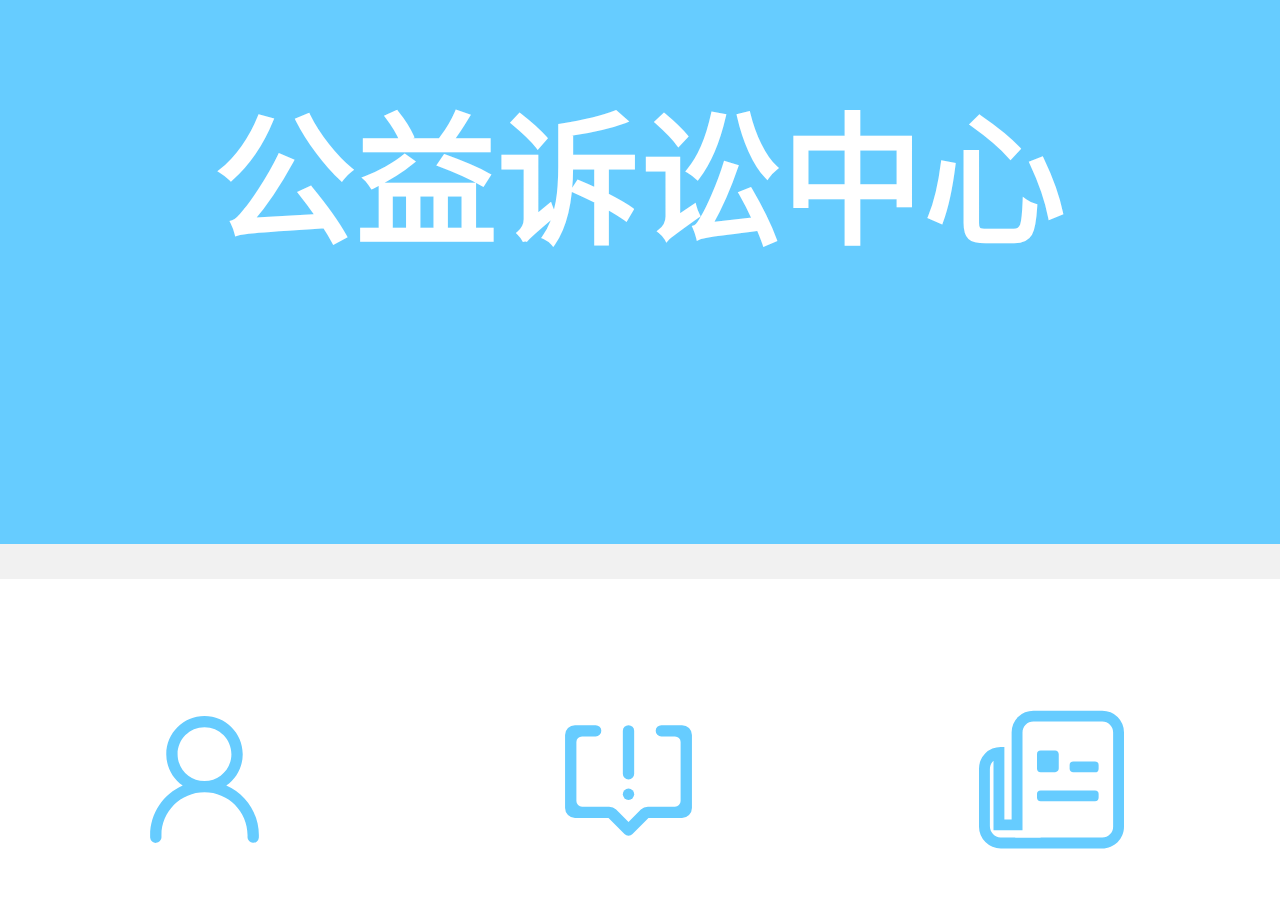
<file: index.html>
<html lang="zh-CN">
    <head>
        <meta http-equiv="content-type" content="text/html;charset=utf-8">
        <meta name="viewport" content="width=device-width, initial-scale=1, user-scalable=no, minimal-ui, user-scalable=no">
        <meta name="apple-mobile-web-app-capable" content="yes">
        <meta name="apple-mobile-web-app-status-bar-style" content="black">
        <meta name="format-detection" content="telephone=no, email=no">
        <script>window.onresize=function(){function n(){var n=Math.min(window.screen.width,window.innerWidth,document.documentElement.clientWidth);document.querySelector("html").style["font-size"]=n/7.5+"px"}return n(),n}();</script>
        <link rel="stylesheet" href="css/common.css">
        <script src="js/jquery-3.3.1.min.js"></script>
        <script src="js/jquery-liMarquee.js"></script>
        <style>
            body, div, html, footer, a, dl, dd, dt, h5, p, ul, li {
                padding: 0;
                margin: 0;
                text-decoration: none;
            } 

            body, html {
                height: 100%;
                background-color: #f1f1f1;
                font-family: Microsoft Yahei;
            }

            a:link    {color:black;}
            a:visited {color:black;}
            a:hover   {color:black;}
            a:active  {color:black;}


            #index-items {
                margin-top: .2rem;
                padding: .35rem  0 .45rem 0;
                width: 100%;
                background-color: #fff;
                font-size: .32rem;
            }

            #index-items img {
                height: .85rem;
                padding: .2rem 0 ;
            }

            #index-items dl {
                display: inline-block;
                width: 32%;
                text-align: center;
                margin: .2rem 0;
            }


            #rollpad {
                margin-top: .2rem;
                padding: .2rem 0;
                width: 100%;
                height: 2rem;
                background-color: #fff;
            }

            #rollpad h5{
                position: relative;
                top: .2rem;
                left: .2rem;
                font-size: .5rem;
                color: #52bff5
            }

            #rollpad  div {
                position: relative;
                top: .2rem;
                left: .1rem;
                margin: auto .3rem;
                font-size: .4rem;
                list-style-type: circle;

            }
            #rollpad  div ul {
                height: .5rem;
                overflow-y: hidden;
            }

            #rollpad  div ul li {
                text-align: center;
            }

            #rollpad  div ul li+li {
                margin-top: .2rem;
            }

            #footer {
                margin-top: .2rem; 
                width: 100%;
                height: .5rem;
                line-height: .5rem;
                background-color:  #282828;
                color: #fff;
                font-size: .20rem;
                text-align: center;
            }

            #bottom-nav {
                display: flex;
                justify-content: flex-start;
                margin-top: .2rem;
                width: 100%;
                height: 1.8rem;
                color: #fff;
                background-color: #f1f1f1;
                cursor: pointer;
                font-family:	KaiTi;
            }

            #bottom-nav .b-nav1 {
                width: 50%;
                background-color: #7afd7a;
                border-radius: .1rem;
                text-align: center;
            }

            #bottom-nav a {
                line-height: 1.7rem;
                font-size: .6rem;                
            }

            #bottom-nav a:hover {
                color: #fff;              
            }

            #bottom-nav .b-nav1 img {
                position: absolute;
                margin-top: .1rem;
                left: 1.2rem;
                height: 1.5rem;
                width: 1.5rem;
                opacity: 0.4;
                
            }

            #bottom-nav .b-nav2 {
                width: 50%;
                background-color: #80d3fd;
                border-radius: .1rem;
                text-align: center;
            }

            #bottom-nav .b-nav2 img {
                position: absolute;
                margin-top: .1rem;
                left: 4.8rem;
                height: 1.5rem;
                width: 1.5rem;
                opacity: 0.4;
            }


            .top {
                display: flex;
                width: 100%;
                height: 3.19rem;
                background-color: #66ccff;
            }

            .top h5 {
                margin: .4rem auto;
                text-align: center;
                color: #fff;
            }

            


        </style>
    </head>
<body>
        <div class="container">
            <div class="wrapper">
                <div class="top">
                    <h5>公益诉讼中心</h5>
                </div>
                <div id="index-items">
                    <a href="personal.html">
                        <dl>
                            <dt>
                                <img src="image/center.svg">
                            </dt>
                            <dd>个人中心</dd>
                        </dl>
                    </a>

                    <a href="form.html">
                            <dl>
                                <dt>
                                    <img src="image/support.svg">
                                </dt>
                                <dd>举报中心</dd>
                            </dl>
                        </a>

                        <a href="#">
                                <dl>
                                    <dt>
                                        <img src="image/news.svg">
                                    </dt>
                                    <dd>信息公开</dd>
                                </dl>
                            </a>

                        <a href="#">
                             <dl>
                                <dt>
                                     <img src="image/community.svg">
                                </dt>
                                <dd>社区服务</dd>
                             </dl>
                        </a>
                        <a href="#">
                                <dl>
                                   <dt>
                                        <img src="image/convinent.svg">
                                   </dt>
                                   <dd>便民服务</dd>
                                </dl>
                        </a>

                        <a href="#" class="more">
                                <dl>
                                   <dt>
                                        <img src="image/more.svg">
                                   </dt>
                                   <dd>更多</dd>
                                </dl>
                           </a>

                           
                
                </div>
                <div id="rollpad">
                    <h5>曝光台</h5>
                    <div class="roll">
                        <ul>
                            <li>一些信息1</li>
                            <li>一些信息2</li>
                            <li>一些信息3</li>
                            <li>一些信息4</li>
                            <li>一些信息45</li>
                        </ul>
                        
                    </div>
                   
                </div>

                <div id="bottom-nav">
                    <div class="b-nav1">
                        <a >通知公告</a>
                        <!--<img src="image/notification.svg">-->
                    </div>
                    <div class="b-nav2">
                        <!--<img src="image/form.svg">-->
                        <a >法律法规</a>
                    </div>
                </div>
            <footer id="footer">
                @xxxxxxxxx
            </footer>
        </div>

        
<script>
    //间歇性滚动公告栏
(function ($) {
        $.fn.extend({
            Scroll: function (opt, callback) {
                //参数初始化
                if (!opt) var opt = {};
                var _this = this.eq(0).find("ul:first");
                var lineH = _this.find("li:first").height(), //获取行高
                        line = opt.line ? parseInt(opt.line, 10) : parseInt(this.height() / lineH, 10), //每次滚动的行数，默认为一屏，即父容器高度
                        speed = opt.speed ? parseInt(opt.speed, 10) : 1000, //卷动速度，数值越大，速度越慢（毫秒）
                        timer = opt.timer ? parseInt(opt.timer, 10) : 4000; //滚动的时间间隔（毫秒）
                if (line == 0) line = 1;
                var upHeight = 0 - line * lineH;
                var downHeight=line * lineH - 0;
                //滚动函数
                scrollUp = function () {
                    _this.animate(
                        { marginTop: upHeight,
                          opacity : 0
                         },
                        speed,
                        function () {
                            for (i = 1; i <= line; i++) {
                                _this.find("li:first").appendTo(_this);
                            }
                            _this.css({ marginTop: 0,
                            });
                            _this.animate({
                                opacity: 1 
                            })
                        }
                    );
                },
                //向下滚动函数
                scrollDown = function () {
                    _this.animate(
                        { marginTop: downHeight },//动画展示css样式
                        speed,
                        function () {
                            _this.find("li:last").prependTo(_this);
                            _this.css({ marginTop: 0 });
                        }
                        )
                }
                var timerID
                //鼠标事件绑定
                _this.hover(function () {
                    clearInterval(timerID);
                }, function () {
                    timerID = setInterval("scrollUp()", timer);//这里调用向下或者向上滚动函数
                }).mouseout();
            }
        })
    })(jQuery);

$(document).ready(function(){
    $(".more").on("click", function(event) {
        $("#index-items").load("more.html");
    });

    /*$(".roll").liMarquee({
        loop: -1,
        circular: true
    });*/

    $(".roll").Scroll({ line: 1, speed: 500, timer: 4000 });

    
    

});


</script>
</body>
</html>
</file>
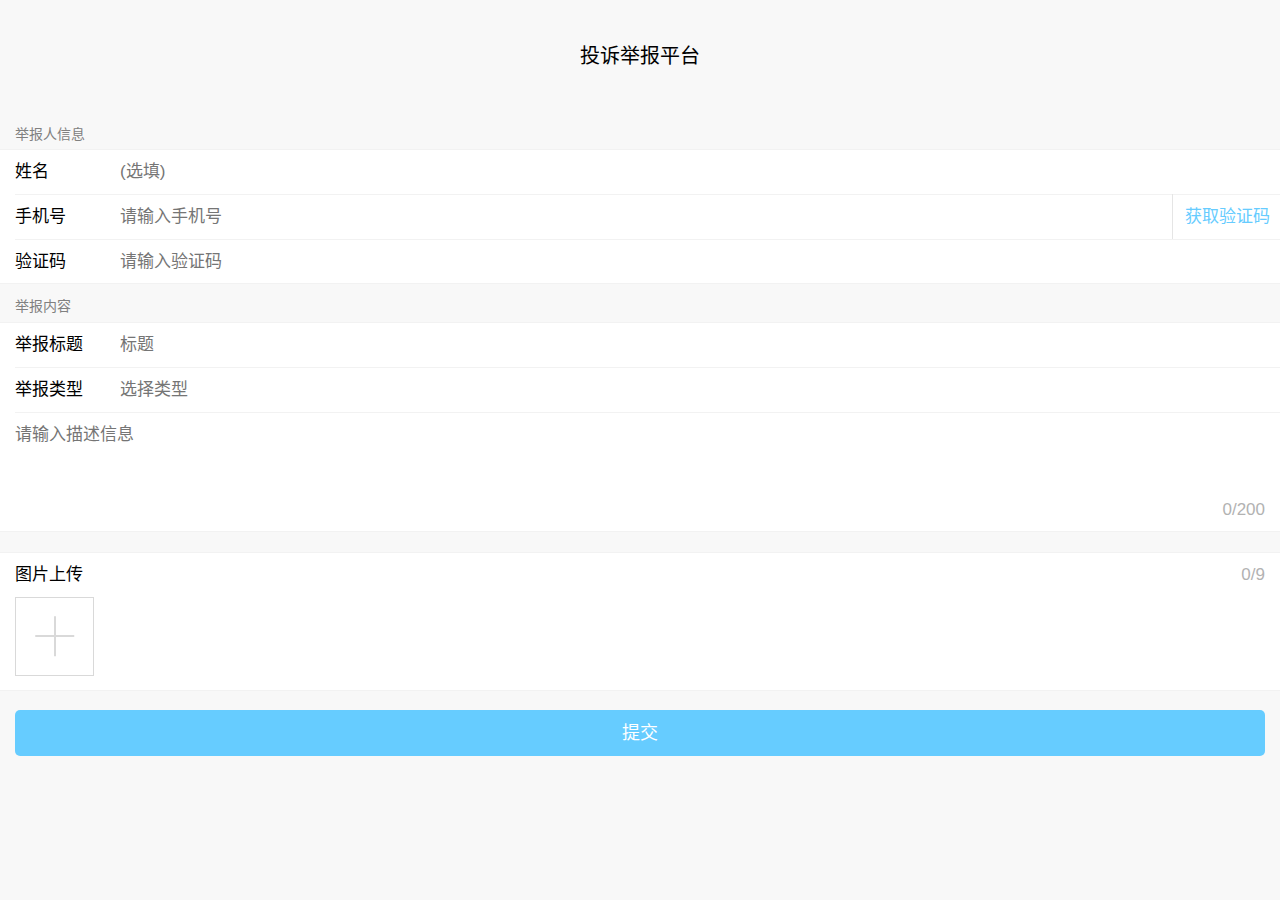
<file: form.html>
<html lang="zh-CN">
    <head>
        <meta http-equiv="content-type" content="text/html;charset=utf-8">
        <meta name="viewport" content="width=device-width, initial-scale=1, user-scalable=no, minimal-ui, user-scalable=no">
        <meta name="apple-mobile-web-app-capable" content="yes">
        <meta name="apple-mobile-web-app-status-bar-style" content="black">
        <meta name="format-detection" content="telephone=no, email=no">
        
        <link rel="stylesheet" href="css/common.css">
        <link rel="stylesheet" href="css/style.css">
        <link rel="stylesheet" href="css/jquery-weui.css">
        <script src="js/jquery-3.3.1.min.js"></script>
        <script src="js/jquery-weui.js"></script>
        
    </head>
    <body>
            <div class="weui-toptips weui-toptips_warn js_tooltips" style="display: none;">您有信息未填写</div>
        <div class="page__hd">
            <h1 class="page__title h1_title">投诉举报平台</h1>
        </div>
        <div class="weui-cells__title">举报人信息</div>
        <div class="weui-cells weui-cells_form">
            <div class="weui-cell">
                <div class="weui-cell__hd">
                    <label class="weui-label">姓名</label></div>
                    <div class="weui-cell__bd">
                        <input class="weui-input" type="text" placeholder="(选填)">
                    </div>
            </div>
            <div class="weui-cell weui-cell_vcode">
                <div class="weui-cell__hd">
                    <label class="weui-label">手机号</label>
                </div>
                <div class="weui-cell__bd">
                    <input class="weui-input" type="tel"  pattern="[0-9]*" placeholder="请输入手机号" id="tel-number">
                </div>
                <div class="weui-cell__ft">
                        <i class="weui-icon-warn"></i>
                    </div>
                <div class="weui-cell__ft">
                    <button class="weui-vcode-btn">获取验证码</button>
                </div>
            </div>
            <div class="weui-cell">
                <div class="weui-cell__hd">
                    <label class="weui-label">验证码</label></div>
                    <div class="weui-cell__bd">
                        <input class="weui-input" type="number" placeholder="请输入验证码" id="captcha">
                    </div>
                <div class="weui-cell__ft">
                        <i class="weui-icon-warn"></i>
                    </div>
            </div>
            
        </div>
        <div class="weui-cells__title">举报内容</div>
        <div class="weui-cells weui-cells_form">
                <div class="weui-cell">
                        <div class="weui-cell__hd">
                            <label class="weui-label">举报标题</label></div>
                            <div class="weui-cell__bd">
                                <input class="weui-input" type="text" placeholder="标题"">
                            </div>
                    </div>
                <div class="weui-cell" >
                        <div class="weui-cell__hd"><label class="weui-label">举报类型</label></div>
                        <div class="weui-cell__bd">
                            <input class="weui-input" type="text" value="" placeholder="选择类型" id="select-type">
                        </div>
                    </div>
            <div class="weui-cell">
                <div class="weui-cell__bd">
                    <textarea class="weui-textarea" placeholder="请输入描述信息" rows="3" id="input-text" maxlength="200"></textarea>
                    <div class="weui-textarea-counter"><span id="input-count">0</span>/200</div>
                </div>
            </div>
        </div>
        <div class="weui-gallery" id="gallery">
                <span class="weui-gallery__img" id="galleryImg"></span>
                <div class="weui-gallery__opr">
                    <a href="javascript:" class="weui-gallery__del">
                        <i class="weui-icon-delete weui-icon_gallery-delete"></i>
                    </a>
                </div>
            </div>
            <div class="weui-cells weui-cells_form">
                    <div class="weui-cell">
                        <div class="weui-cell__bd">
                            <div class="weui-uploader">
                                <div class="weui-uploader__hd">
                                    <p class="weui-uploader__title">图片上传</p>
                                    <div class="weui-uploader__info">
                                        <span id="upload_count">0</span>/<span id="upload_max">9</span></div>
                                </div>
                                <div class="weui-uploader__bd">
                                    <ul class="weui-uploader__files" id="uploaderFiles">
                                        </ul>
                                    <div class="weui-uploader__input-box">
                                        <input id="uploaderInput" class="weui-uploader__input" type="file" accept="image/*" multiple="">
                                    </div>
                                </div>
                            </div>
                        </div>
                    </div>
                </div>
        <div class="weui-btn-area">
            <input class="weui-btn weui-btn_primary" type="submit" id="submit" value="提交">
        </div>
        </div>
        <script type="text/javascript" class="uploader js_show">
            $(function(){
                var tmpl = '<li class="weui-uploader__file" style="background-image:url(#url#)"></li>',
                    $gallery = $("#gallery"), $galleryImg = $("#galleryImg"),
                    $uploaderInput = $("#uploaderInput"),
                    $uploaderFiles = $("#uploaderFiles"),
                    $uploadCount = $("#upload_count"),
                    $uploadMax = $("#upload_max"),
                    $input = $("#input-text"),
                    $inputCount = $("#input-count"),
                    $submit = $("#submit"),
                    $tooltips = $('.js_tooltips'),
                    $warnIcon = $('.weui-icon-warn'),
                    $selecter = $('#select-type'),
                    $selectSheet = $(".select-sheet")
                    ;

                //实时监控输入字符数量
                $input.on('input propertychange', function() {
                        $inputCount.text($input.val().length);
                });

                $uploaderFiles.change( function(e) {
                    $uploadCount.text($uploaderFiles.find("li").length);
                });

                $selecter.on('click', function(e) {
                    $selectSheet.css("display" , "block");
                });

                //小图点击浏览功能，使用了weui中的jquery
                
                $uploaderInput.on("change", function(e){
                    var src, url = window.URL || window.webkitURL || window.mozURL, files = e.target.files;
                    for (var i = 0, len = files.length; i < len; ++i) {
                        var file = files[i];
        
                        if (url) {
                            src = url.createObjectURL(file);
                        } else {
                            src = e.target.result;
                        }
        
                        $uploaderFiles.append($(tmpl.replace('#url#', src)));
                    }
                });
                $uploaderFiles.on("click", "li", function(){
                    $galleryImg.attr("style", this.getAttribute("style"));
                    $gallery.fadeIn(100);
                });
                $gallery.on("click", function(){
                    $gallery.fadeOut(100);
                });

                //提交表单
                $submit.on('click', function(){
                    if($('#captcha').val() == "" || $('#tel-number').val() == "") {
                        if ($tooltips.css('display') != 'none') return;

                        $('.page.cell').removeClass('slideIn');

                        $tooltips.css('display', 'block');
                        setTimeout(function () {
                            $tooltips.css('display', 'none');
                        }, 2000);

                        $warnIcon.css('display', 'inline-block');
                    } else {
                        $(location).attr('href', 'success.html');
                    }
                    
                });

                //单列选择器，使用了weui.js和jquery-weui，
                $selecter.picker({
                    title: "请选择投诉类型",
                    cols: [
                        {
                            textAlign: 'center',
                            values: ['社区相关', '村委会', '环境污染', '食品药品', '公共安全', '旅游相关', '交通相关', '医疗相关', '城市文明'] 
                        }
                    ]
                });



            });
        </script>
    </body>
</html>
</file>
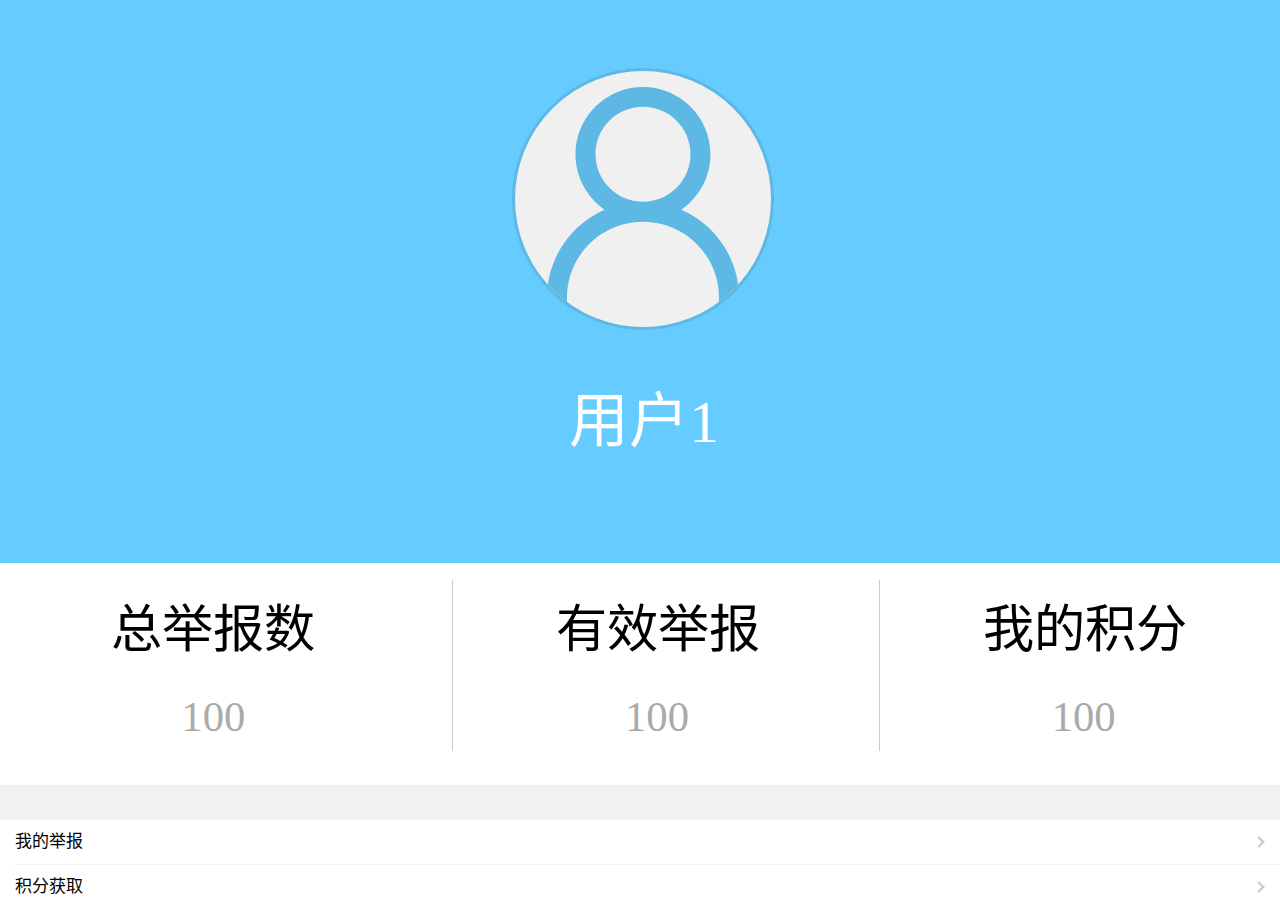
<file: personal.html>
<html lang="zh-CN">
    <head>
        <meta http-equiv="content-type" content="text/html;charset=utf-8">
        <meta name="viewport" content="width=device-width, initial-scale=1, user-scalable=no, minimal-ui, user-scalable=no">
        <meta name="apple-mobile-web-app-capable" content="yes">
        <meta name="apple-mobile-web-app-status-bar-style" content="black">
        <meta name="format-detection" content="telephone=no, email=no">
        <script>window.onresize=function(){function n(){var n=Math.min(window.screen.width,window.innerWidth,document.documentElement.clientWidth);document.querySelector("html").style["font-size"]=n/7.5+"px"}return n(),n}();</script>
        <link rel="stylesheet" href="css/common.css">
        <link rel="stylesheet" href="css/style.css">
        <script src="js/jquery-3.3.1.min.js"></script>
        <style>
                body, div, html, footer, a, dl, dd, dt, span {
                    padding: 0;
                    margin: 0;
                    text-decoration: none;
                } 
    
                body, html {
                    height: 100%;
                    background-color: #f1f1f1;
                    font-family: Microsoft Yahei;
                }
    
                a:link    {color:black;}
                a:visited {color:black;}
                a:hover   {color:black;}
                a:active  {color:black;}
    
    
                #personal-items {
                    margin-top: .2rem;
                    width: 100%;
                    height: 8rem;
                    background-color: #fff;
                    font-size: .32rem;
                }
    
                #personal-items img {
                    height: .85rem;
                    padding: .2rem 0 ;
                }
    
                #footer {
                    margin-top: .2rem; 
                    width: 100%;
                    height: .5rem;
                    line-height: .5rem;
                    background-color:  #282828;
                    color: #fff;
                    font-size: .20rem;
                    text-align: center;
                }
    
    
                .top {
                    display: block;
                    width: 100%;
                    height: 3.3rem;
                    background-color: #66ccff;
                }
    
                .top .header {
                    position: absolute;
                    top: .4em;
                    left: 3rem;
                    border: 3px solid #5eb8e4;
                    border-radius: 50%;
                    background-color: #f0f0f0;
                }

                .top .header img {
                    height: 1.5rem;
                    width: 1.5rem;
                    border-radius: 50%;
                    
                }

                .top .info {
                    position: absolute;
                    top: 2.2rem;
                    margin: 0 2.65rem;
                    width: 30%;
                    text-align: center;
                    color: #fff
                   
                }

                .top .info span { 
                    font-size: .35rem;
                }

                .top .info .points { 
                    display: block;
                    font-size: .2rem;
                    color: #d6eaf3;
                }

                .top .check-in {
                    position: absolute;
                    right: .5rem;
                    top: 1.4rem;
                    font-size: .28rem;
                    background-color: orange;
                    color: #fff;
                    border-radius: 5px;
                }

                .middle {
                    display: flex;
                    justify-content: space-around;
                    height: 1.3rem;
                    width: 100%;
                    background-color: #fff;
                }

                .middle div {
                    display: flex;
                    justify-content: space-around;
                    align-items: stretch;
                    
                    
                    height: 1.2rem;
                    width: 2.2rem;
                    text-align: center;
                }

                .middle span {
                    display: block;
                    font-size: .25rem;
                    bottom: 0rem;
                }

                .middle .label{
                    padding-top: .15rem;
                    font-size: .3rem;
                    height: .5rem;
                    width: 2.2rem;
                }

                .middle .number {  
                    position: absolute;
                    top: 4rem;
                    color: #aaa;
                }

                .middle div+div span {
                    padding-left: .2rem;
                }


               .middle div+div::before {
                    display: inline-block;
                    position: relative;
                    top: .1rem;
                    
                   
                    height: 1rem;
                    width: 1px;

                    border-left: .01rem solid #ccc;
                    content: '';
                    vertical-align: -.3rem;
                } /***/

            </style>
    </head>
    <body>
            <div class="container">
                <div class="wrapper">
                     <div class="top">
                        <div class="header"><img src="image/personal.svg"></div>
                        <div class="info">
                            <span>用户1</span>
                        </div>
                        

                    </div>
                    <div class="middle">
                            <div>
                                <div class="label">总举报数</div>
                                <span class="number">100</span>
                            </div>
                            <div>
                                <span class="label">有效举报</span>
                                <span class="number">100</span>
                            </div>
                            <div>
                                <span class="label">我的积分</span>
                                <span class="number">100</span>
                            </div>
                        </div>
                    <div id="personal-items">
                            <div class="weui-cells">
                                <div class="weui-cell weui-cell_access">
                                    <div class="weui-cell__bd">我的举报</div>
                                    <div class="weui-cell__ft" style="font-size: 0">
                                    </div>
                            </div>
                                <div class="weui-cell weui-cell_access">
                                        <div class="weui-cell__bd">积分获取</div>
                                        <div class="weui-cell__ft" style="font-size: 0"></div>
                                </div>
                                <div class="weui-cell weui-cell_access">
                                        <div class="weui-cell__bd">实名认证</div>
                                        <div class="weui-cell__ft" style="font-size: 0"></div>
                                 </div>
                                <div class="weui-cell weui-cell_access">
                                    <div class="weui-cell__bd">积分兑换</div>
                                    <div class="weui-cell__ft" style="font-size: 0"></div>
                                </div>   
                        </div>
                        
                    </div>
            
                            
                <footer id="footer">
                    @xxxxxxxxx
                </footer>
            </div>
            
    </body>
    <script>
    </script>
</html>
</file>
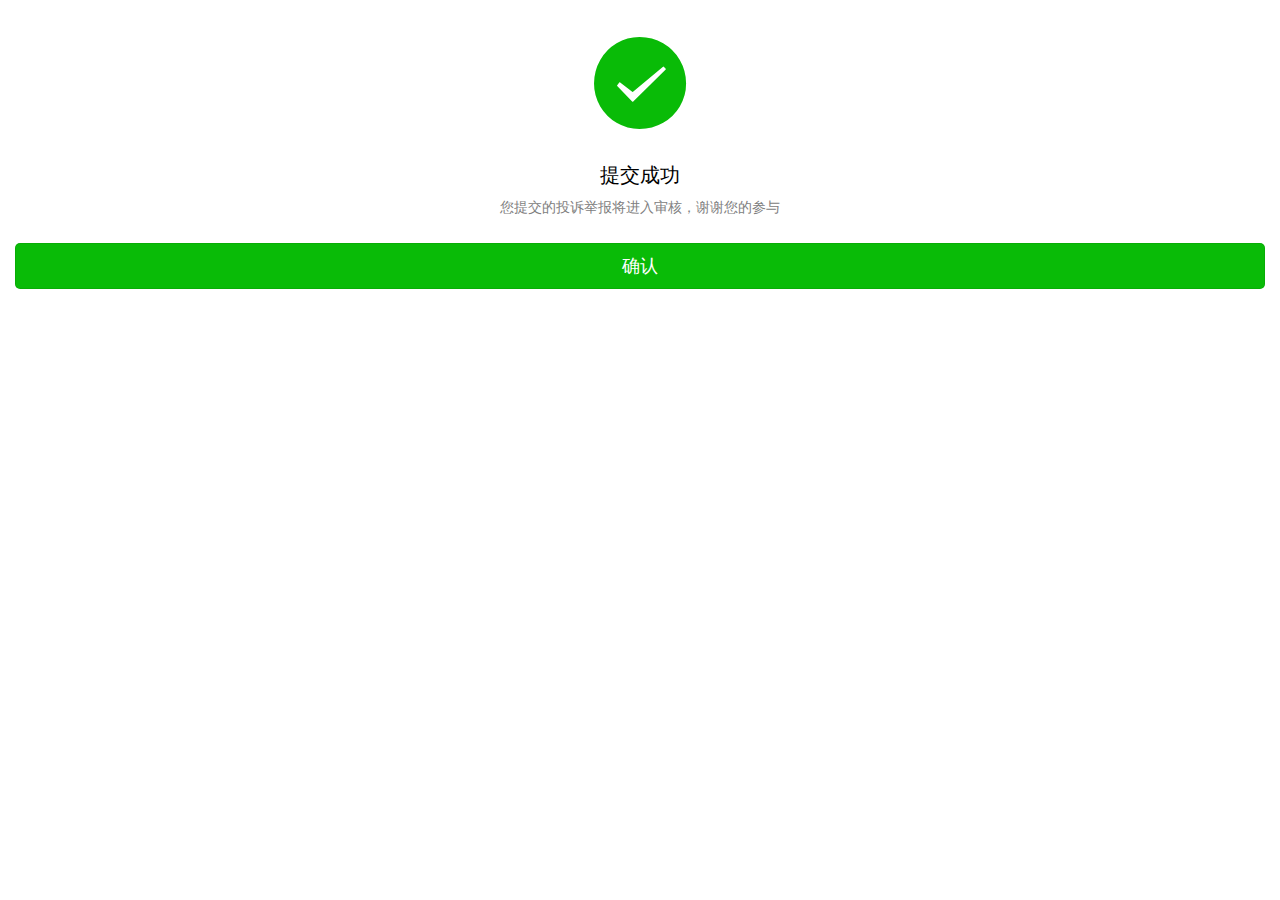
<file: success.html>
<html>
    <head>
            <meta http-equiv="content-type" content="text/html;charset=utf-8">
            <meta name="viewport" content="width=device-width, initial-scale=1, user-scalable=no, minimal-ui, user-scalable=no">
            <meta name="apple-mobile-web-app-capable" content="yes">
            <meta name="apple-mobile-web-app-status-bar-style" content="black">
            <meta name="format-detection" content="telephone=no, email=no">
            
            <link rel="stylesheet" href="css/common.css">
            <link rel="stylesheet" href="css/style.css">
            <script src="js/jquery-3.3.1.min.js"></script>
    </head>
<body>
        <div class="page msg_success js_show">
                <div class="weui-msg">
                    <div class="weui-msg__icon-area"><i class="weui-icon-success weui-icon_msg"></i></div>
                    <div class="weui-msg__text-area">
                        <h2 class="weui-msg__title">提交成功</h2>
                        <p class="weui-msg__desc">您提交的投诉举报将进入审核，谢谢您的参与</p>
                    </div>
                    <div class="weui-msg__opr-area">
                        <p class="weui-btn-area">
                            <a href="index.html" class="weui-btn success-check">确认</a>
                            <!--<a href="javascript:history.back();" class="weui-btn weui-btn_default">返回</a>-->
                        </p>
                    </div>
                    
                </div>
            </div>

</body>
</html>
</file>
<file: css/common.css>
body,html{height:100%;-webkit-tap-highlight-color:transparent}body{font-family:-apple-system-font,Helvetica Neue,Helvetica,sans-serif}ul{list-style:none}.page,body{background-color:#f8f8f8}.link{color:#1aad19}.container{overflow:hidden}.container,.page{position:absolute;top:0;right:0;bottom:0;left:0}.page{overflow-y:auto;-webkit-overflow-scrolling:touch;opacity:0;z-index:1}.page.js_show{opacity:1}.page__hd{padding:40px}.page__bd_spacing{padding:0 15px}.page__ft{padding-top:40px;padding-bottom:10px;text-align:center}.page__ft img{height:19px}.page__ft.j_bottom{position:absolute;bottom:0;left:0;right:0}.page__title{text-align:left;font-size:20px;font-weight:400}.page__desc{margin-top:5px;color:#888;text-align:left;font-size:14px}.page.home .page__intro-icon{margin-top:-.2em;margin-left:5px;width:16px;height:16px;vertical-align:middle}.page.home .page__title{font-size:0;margin-bottom:15px}.page.home .page__bd img{width:30px;height:30px}.page.home .page__bd li{margin:10px 0;background-color:#fff;overflow:hidden;border-radius:2px;cursor:pointer}.page.home .page__bd li.js_show .weui-flex{opacity:.4}.page.home .page__bd li.js_show .page__category{height:auto}.page.home .page__bd li.js_show .page__category-content{opacity:1;-webkit-transform:translateY(0);transform:translateY(0)}.page.home .page__bd li:first-child{margin-top:0}.page.home .page__category{height:0;overflow:hidden}.page.home .page__category-content{opacity:0;-webkit-transform:translateY(-50%);transform:translateY(-50%);-webkit-transition:.3s;transition:.3s}.page.home .weui-flex{padding:20px;-webkit-box-align:center;-webkit-align-items:center;align-items:center;-webkit-transition:.3s;transition:.3s}.page.home .weui-cells{margin-top:0}.page.home .weui-cells:after,.page.home .weui-cells:before{display:none}.page.home .weui-cell{padding-left:20px;padding-right:20px}.page.home .weui-cell:before{left:20px;right:20px}.page.button .page__bd{padding:0 15px}.page.button .button-sp-area{margin:0 auto;padding:15px 0;width:60%}.page.cell .page__bd,.page.form .page__bd{padding-bottom:30px}.page.actionsheet,.page.dialog{background-color:#fff}.page.dialog .page__bd{padding:0 15px}.page.msg,.page.msg_success,.page.msg_warn,.page.toast{background-color:#fff}.page.panel .page__bd{padding-bottom:20px}.page.article{background-color:#fff}.page.icons{text-align:center}.page.icons .page__bd{padding:0 40px;text-align:left}.page.icons .icon-box{margin-bottom:25px;display:-webkit-box;display:-webkit-flex;display:flex;-webkit-box-align:center;-webkit-align-items:center;align-items:center}.page.icons .icon-box i{margin-right:18px}.page.icons .icon-box__ctn{-webkit-flex-shrink:100;flex-shrink:100}.page.icons .icon-box__title{font-weight:400}.page.icons .icon-box__desc{margin-top:6px;font-size:12px;color:#888}.page.icons .icon_sp_area{margin-top:10px;text-align:left}.page.icons .icon_sp_area i:before{margin-bottom:5px}.page.flex .placeholder{margin:5px;padding:0 10px;background-color:#ebebeb;height:2.3em;line-height:2.3em;text-align:center;color:#cfcfcf}.page.loadmore{background-color:#fff}.page.layers{overflow-x:hidden;-webkit-perspective:1000px;perspective:1000px}@media only screen and (max-width:320px){.page.layers .page__hd{padding-left:20px;padding-right:20px}}.page.layers .page__bd{position:relative}.page.layers .page__desc{min-height:4.8em}.page.layers .layers__layer{position:absolute;left:50%;width:150px;height:266px;margin-left:-75px;box-sizing:border-box;-webkit-transition:.5s;transition:.5s;background:url(images/layers/transparent.gif) no-repeat 50%;background-size:contain;font-size:14px;color:#fff}.page.layers .layers__layer span{position:absolute;bottom:5px;left:0;right:0;text-align:center;-webkit-transition:.5s;transition:.5s}.page.layers .layers__layer:last-child span{color:#aaa}.page.layers .layers__layer.j_hide{opacity:0}.page.layers .layers__layer.j_pic span{color:transparent}@media only screen and (min-width:375px) and (min-height:603px){.page.layers .layers__layer{width:180px;height:320px;margin-left:-90px}}@media only screen and (min-width:414px) and (min-height:640px){.page.layers .layers__layer{width:200px;height:355px;margin-left:-100px}}.page.layers .layers__layer_popout{border:1px solid hsla(0,0%,80%,.5);z-index:4}.page.layers .layers__layer_popout.j_transform{-webkit-transform:translateX(15px) rotateX(45deg) rotate(10deg) skew(-15deg) translateZ(120px);transform:translateX(15px) rotateX(45deg) rotate(10deg) skew(-15deg) translateZ(120px)}@media only screen and (max-width:320px){.page.layers .layers__layer_popout.j_transform{-webkit-transform:translateX(15px) rotateX(45deg) rotate(10deg) skew(-15deg) translateZ(140px);transform:translateX(15px) rotateX(45deg) rotate(10deg) skew(-15deg) translateZ(140px)}}.page.layers .layers__layer_popout.j_pic{border-color:transparent;background-image:url(images/layers/popout.png)}.page.layers .layers__layer_mask{background-color:rgba(0,0,0,.5);z-index:3}.page.layers .layers__layer_mask.j_transform{-webkit-transform:translateX(15px) rotateX(45deg) rotate(10deg) skew(-15deg) translateZ(40px);transform:translateX(15px) rotateX(45deg) rotate(10deg) skew(-15deg) translateZ(40px)}@media only screen and (max-width:320px){.page.layers .layers__layer_mask.j_transform{-webkit-transform:translateX(15px) rotateX(45deg) rotate(10deg) skew(-15deg) translateZ(80px);transform:translateX(15px) rotateX(45deg) rotate(10deg) skew(-15deg) translateZ(80px)}}.page.layers .layers__layer_navigation{background-color:rgba(40,187,102,.5);z-index:2}.page.layers .layers__layer_navigation.j_transform{-webkit-transform:translateX(15px) rotateX(45deg) rotate(10deg) skew(-15deg) translateZ(-40px);transform:translateX(15px) rotateX(45deg) rotate(10deg) skew(-15deg) translateZ(-40px)}@media only screen and (max-width:320px){.page.layers .layers__layer_navigation.j_transform{-webkit-transform:translateX(15px) rotateX(45deg) rotate(10deg) skew(-15deg) translateZ(20px);transform:translateX(15px) rotateX(45deg) rotate(10deg) skew(-15deg) translateZ(20px)}}.page.layers .layers__layer_navigation.j_pic{background-color:transparent;background-image:url(images/layers/navigation.png)}.page.layers .layers__layer_content{background-color:#fff;z-index:1}.page.layers .layers__layer_content.j_transform{-webkit-transform:translateX(15px) rotateX(45deg) rotate(10deg) skew(-15deg) translateZ(-120px);transform:translateX(15px) rotateX(45deg) rotate(10deg) skew(-15deg) translateZ(-120px)}@media only screen and (max-width:320px){.page.layers .layers__layer_content.j_transform{-webkit-transform:translateX(15px) rotateX(45deg) rotate(10deg) skew(-15deg) translateZ(-40px);transform:translateX(15px) rotateX(45deg) rotate(10deg) skew(-15deg) translateZ(-40px)}}.page.layers .layers__layer_content.j_pic{background-image:url(images/layers/content.png)}.page.searchbar .searchbar-result{display:none;margin-top:0;font-size:14px}.page.searchbar .searchbar-result .weui-cell__bd{padding:2px 0 2px 20px;color:#666}.page.actionsheet,.page.picker{overflow:hidden}.page.picker{background-color:#fff}.page.gallery{overflow:hidden}@-webkit-keyframes a{0%{-webkit-transform:translate3d(100%,0,0);transform:translate3d(100%,0,0);opacity:0}to{-webkit-transform:translateZ(0);transform:translateZ(0);opacity:1}}@keyframes a{0%{-webkit-transform:translate3d(100%,0,0);transform:translate3d(100%,0,0);opacity:0}to{-webkit-transform:translateZ(0);transform:translateZ(0);opacity:1}}@-webkit-keyframes b{0%{-webkit-transform:translateZ(0);transform:translateZ(0);opacity:1}to{-webkit-transform:translate3d(100%,0,0);transform:translate3d(100%,0,0);opacity:0}}@keyframes b{0%{-webkit-transform:translateZ(0);transform:translateZ(0);opacity:1}to{-webkit-transform:translate3d(100%,0,0);transform:translate3d(100%,0,0);opacity:0}}.page.slideIn{-webkit-animation:a .2s forwards;animation:a .2s forwards}.page.slideOut{-webkit-animation:b .2s forwards;animation:b .2s forwards} .h1_title { text-align: center;} .success-check { background-color:#09BB07} .success-check:active { background-color:#289026}
</file>
